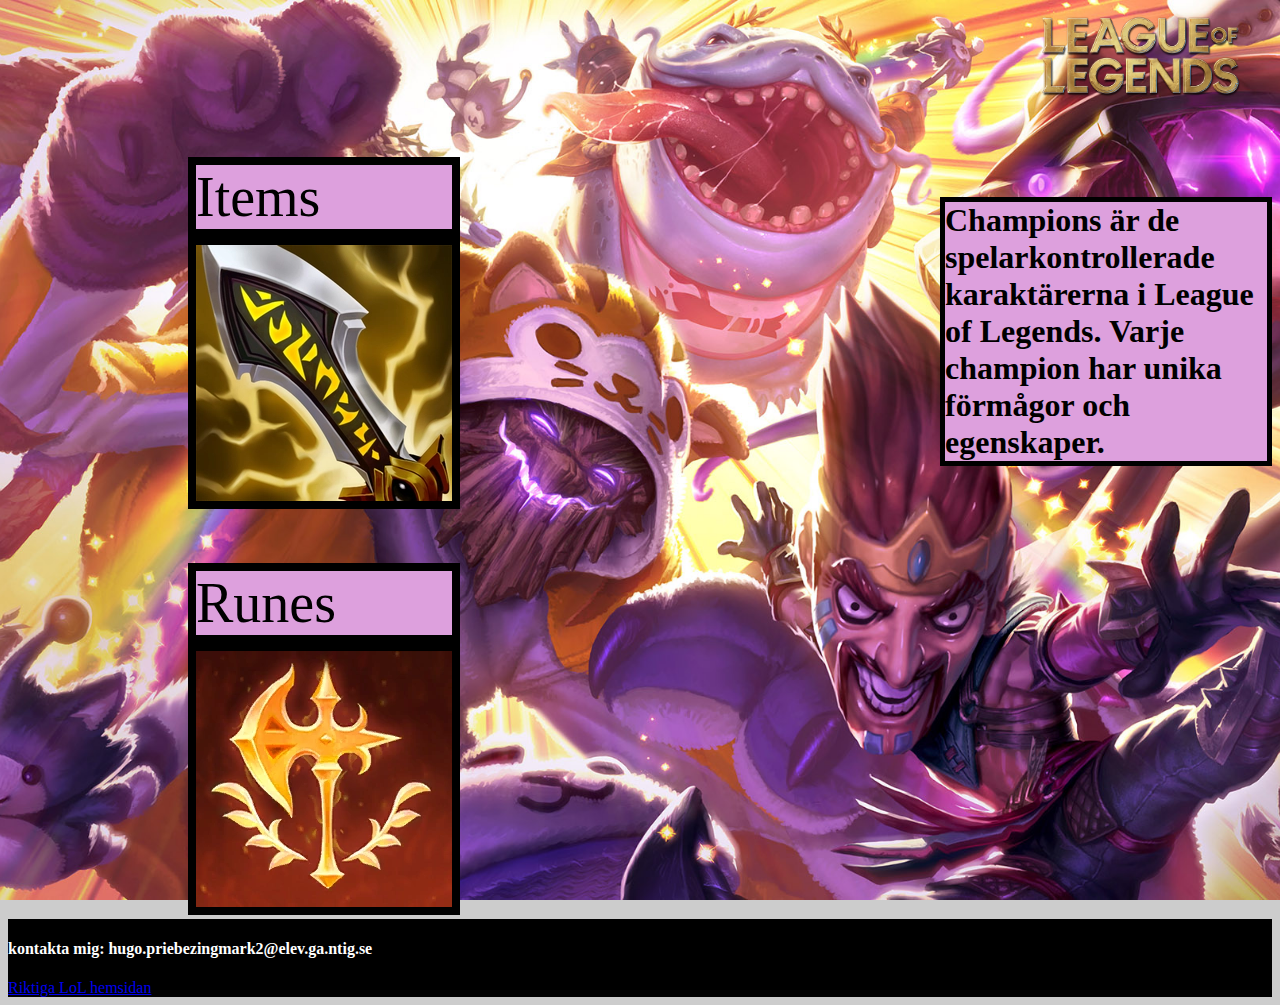
<file: Champions.html>
<!DOCTYPE html>
<html lang="en">
<head>
    <meta charset="UTF-8">
    <meta http-equiv="X-UA-Compatible" content="IE=edge">
    <meta name="viewport" content="width=device-width, initial-scale=1.0">
    <title>Champions</title>
    <link rel="stylesheet" href="/style.css">
</head>
<div class="home-champions2">
    <a class="home-champions" href="index.html"><img src="LeagueofLegends.png" alt="League of Legends" width="17%"></a>
</div>
<body class="body-champions">
    <main class="main-champions">
        <section>
            <a class="a-champions" href="items.html">Items</a>
            <a href="items.html"><img class="img-champions" src="IE.webp" alt="Infinity Edge"></a>
            <a class="a-champions" href="runes.html">Runes</a>
            <a href="runes.html"><img class="img-champions" src="Conqueror.webp" alt="Conqueror"></a>
        </section>
        <section>
            <h3 class="h3-champions">Champions är de spelarkontrollerade karaktärerna i League of Legends. Varje champion har unika förmågor och egenskaper.</h3>
        </section>
    </main>
</body>
<footer class="footer">
    <h4>kontakta mig: hugo.priebezingmark2@elev.ga.ntig.se</h4>
    <a class="a-footer" href="https://www.leagueoflegends.com/en-gb/">Riktiga LoL hemsidan</a>
</footer>
</html>
</file>
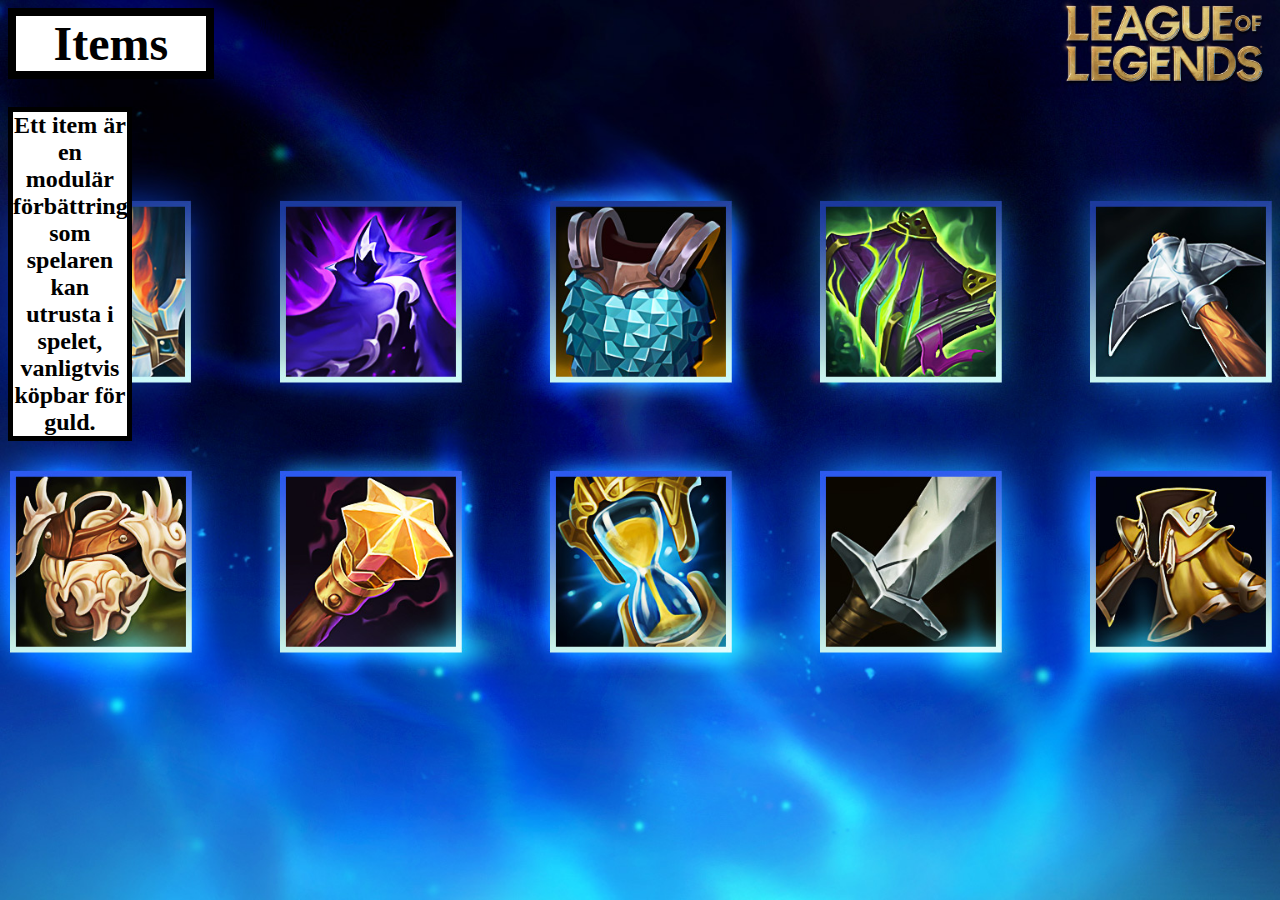
<file: items.html>
<!DOCTYPE html>
<html lang="en">
<head>
    <meta charset="UTF-8">
    <meta http-equiv="X-UA-Compatible" content="IE=edge">
    <meta name="viewport" content="width=device-width, initial-scale=1.0">
    <title>Items</title>
    <link rel="stylesheet" href="/style.css">
</head>
<body class="body-items">
    <h3 class="h3-items">Items</h3>
    <h2 class="h2-items">Ett item är en modulär förbättring som spelaren kan utrusta i spelet, vanligtvis köpbar för guld.</h2>
    <div class="home2">
        <a class="home" href="index.html"><img src="LeagueofLegends.png" alt="League of Legends" width="17%"></a>
    </div> 
</body>
</html>
</file>
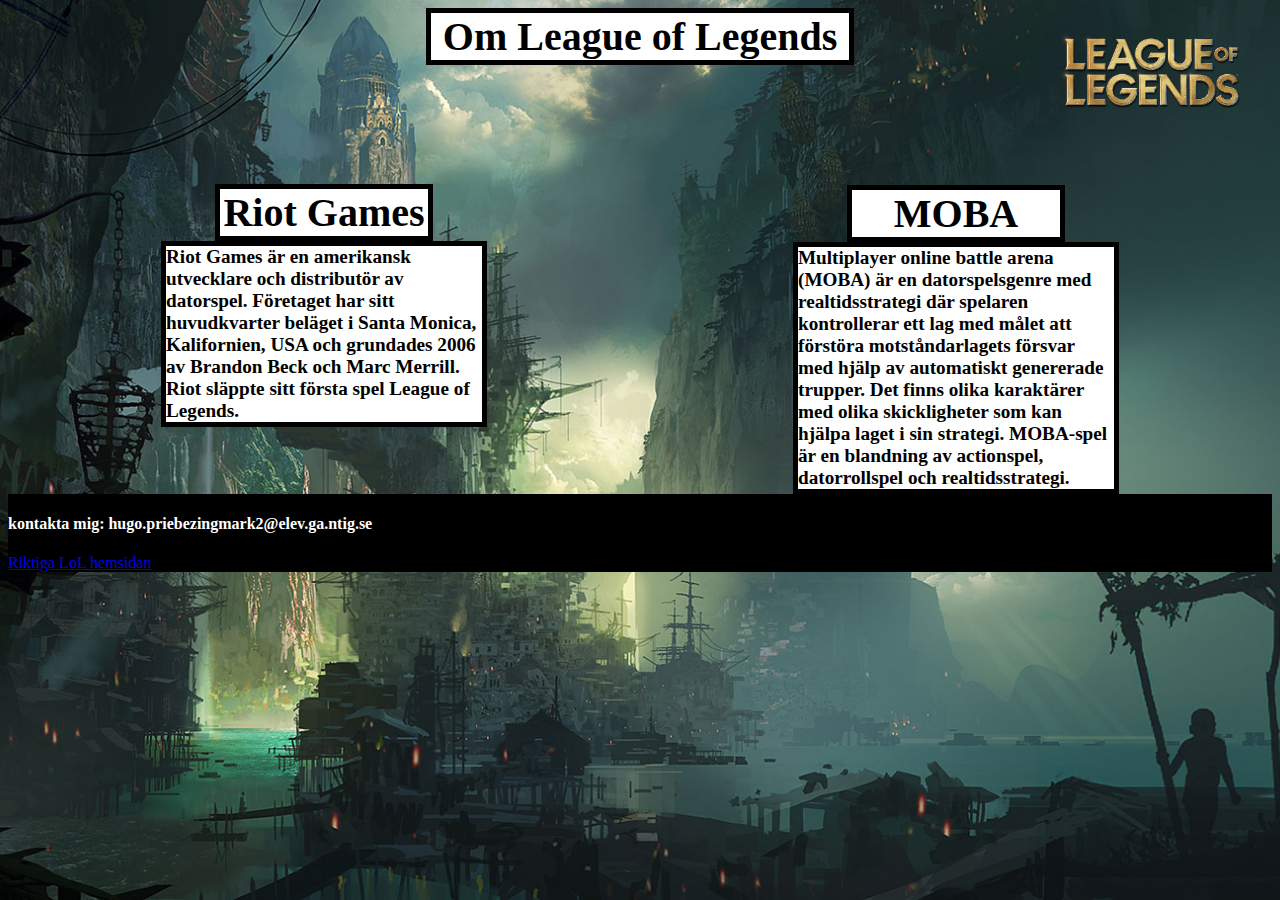
<file: omLeagueOfLegends.html>
<!DOCTYPE html>
<html lang="en">
<head>
    <meta charset="UTF-8">
    <meta http-equiv="X-UA-Compatible" content="IE=edge">
    <meta name="viewport" content="width=device-width, initial-scale=1.0">
    <title>Om League of Legends</title>
    <link rel="stylesheet" href="/style.css">
</head>
<body class="body-omLeagueOfLegends">
    <main>
        <div>
            <h1 class="h1-omLeagueOfLegends">Om League of Legends</h1>
        </div>
        <div class="home-omLeagueOfLegends2">
            <a class="home-omLeagueOfLegends" href="index.html"><img src="LeagueofLegends.png" alt="League of Legends" width= "15%"></a>
        </div> 
        <section class="section-omLeagueOfLegends">
            <div>
                <h1 class="h1-omLeagueOfLegends">Riot Games</h1>
                <h2>Riot Games är en amerikansk utvecklare och distributör av datorspel. Företaget har sitt huvudkvarter beläget i Santa Monica, Kalifornien, USA och grundades 2006 av Brandon Beck och Marc Merrill. Riot släppte sitt första spel League of Legends.</h2>
            </div>
            <div class="suuuper-small-margin">
                <h1 class="h1-omLeagueOfLegends">MOBA</h1>
                <h2>Multiplayer online battle arena (MOBA) är en datorspelsgenre med realtidsstrategi där spelaren kontrollerar ett lag med målet att förstöra motståndarlagets försvar med hjälp av automatiskt genererade trupper. Det finns olika karaktärer med olika skickligheter som kan hjälpa laget i sin strategi. MOBA-spel är en blandning av actionspel, datorrollspel och realtidsstrategi.</h2>
            </div>
        </section>
    </main>
</body>
<footer class="footer">
    <h4>kontakta mig: hugo.priebezingmark2@elev.ga.ntig.se</h4>
    <a class="a-footer" href="https://www.leagueoflegends.com/en-gb/">Riktiga LoL hemsidan</a>
</footer>
</html>
</file>
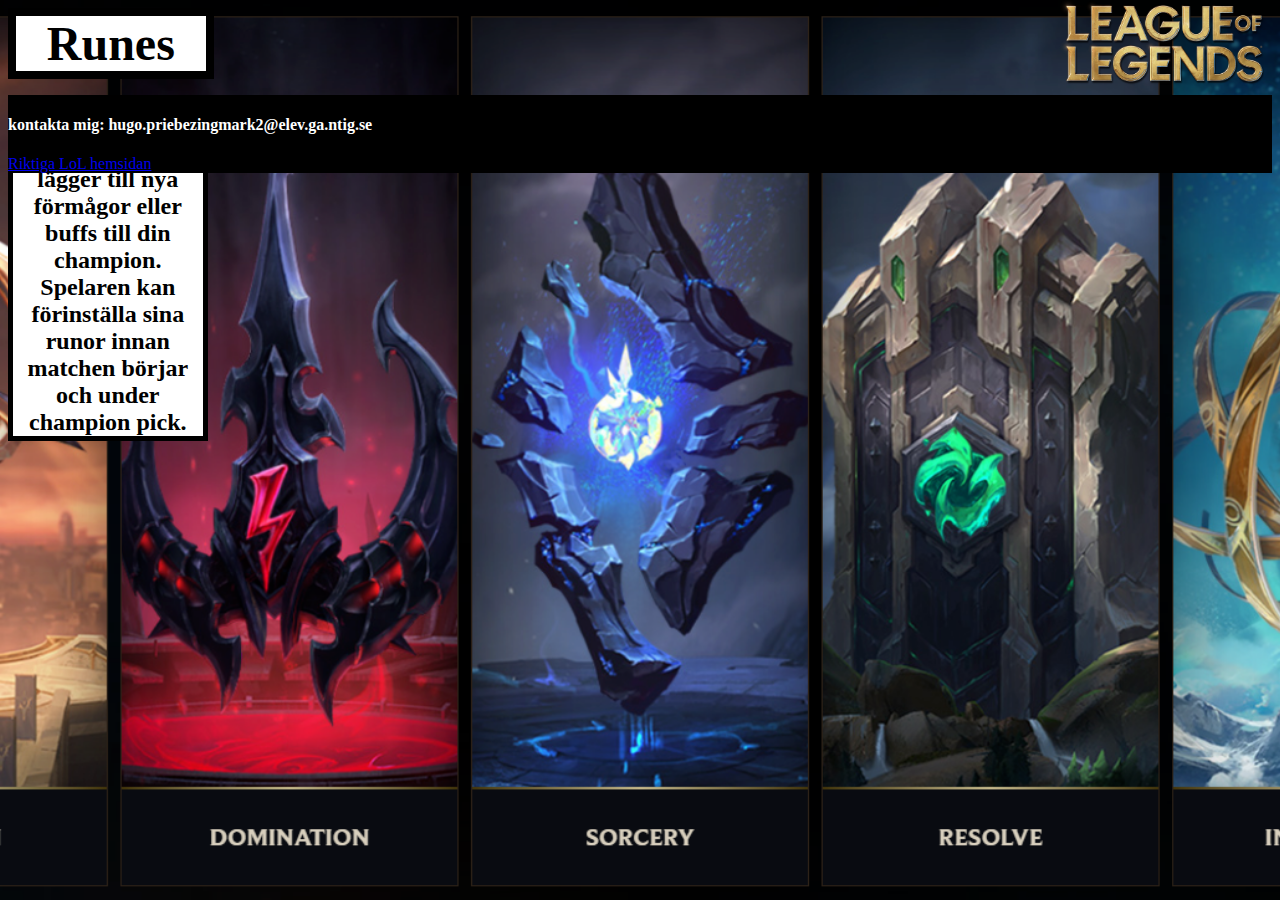
<file: runes.html>
<!DOCTYPE html>
<html lang="en">
<head>
    <meta charset="UTF-8">
    <meta http-equiv="X-UA-Compatible" content="IE=edge">
    <meta name="viewport" content="width=device-width, initial-scale=1.0">
    <title>Runes</title>
    <link rel="stylesheet" href="/style.css">
</head>
<body class="body-runes">
    <h3 class="h3-runes">Runes</h3>
    <h2 class="h2-runes">Runes är förbättringar som lägger till nya förmågor eller buffs till din champion. Spelaren kan förinställa sina runor innan matchen börjar och under champion pick.</h2>
    <div class="home2">
        <a class="home" href="index.html"><img src="LeagueofLegends.png" alt="League of Legends" width="17%"></a>
    </div> 
</body>
<footer class="footer">
    <h4>kontakta mig: hugo.priebezingmark2@elev.ga.ntig.se</h4>
    <a class="a-footer" href="https://www.leagueoflegends.com/en-gb/">Riktiga LoL hemsidan</a>
</footer>
</html>
</file>
<file: style.css>
.main-index{
    display: grid;
    grid-template-columns: 1fr 1fr;
    place-items: center;
}

.main-champions{
    display: grid;
    grid-template-columns: 1fr 1fr;
    place-items: center;
}

.body-index{
    background-image: url("YasuoxRiven.jpg");
    background-color: #cccccc;
    background-size: cover;
    background-position: center;
    background-repeat: no-repeat;
    background-attachment: fixed; 
}

.footer{
    display: grid;
    background-color: black;
    color: white;
    height: auto;
}

.body-omLeagueOfLegends{
    background-image: url("Bilgewater.jpg");
    background-color: #cccccc;
    background-size: cover;
    background-position: center;
    background-repeat: no-repeat;
    background-attachment: fixed; 
}

.body-champions{
    background-image: url("LeagueChamps.jpg");
    background-color: #cccccc;
    background-size: cover;
    background-position: center;
    background-repeat: no-repeat;
    background-attachment: fixed; 
}

.body-items{
    background-image: url("Items.jpg");
    background-color: #cccccc;
    background-size: cover;
    background-position: center;
    background-repeat: no-repeat;
    background-attachment: fixed; 
}

.body-runes{
    background-image: url("Runes.png");
    background-color: #cccccc;
    background-size: cover;
    background-position: center;
    background-repeat: no-repeat;
    background-attachment: fixed; 
}

.h3-items{
    font-size: 300%;
    width: 15%;
    margin-top: auto;
    text-align: center;
    background-color: white;
    border: 8px solid black;
}

.h2-items{
    font-size: 150%;
    width: 9%;
    margin-left: 0px;
    margin-top: -20px;
    text-align: center;
    background-color: white;
    border: 5px solid black;
}

.h3-champions{
    font-size: 200%;
    margin-left: 300px;
    margin-top: -50%;
    background-color: plum;
    border: 5px solid black;
}

.h3-runes{
    font-size: 300%;
    width: 15%;
    margin-top: auto;
    text-align: center;
    background-color: white;
    border: 8px solid black;
}

.h2-runes{
    font-size: 150%;
    width: 15%;
    margin-left: 0px;
    margin-top: -20px;
    text-align: center;
    background-color: white;
    border: 5px solid black;
}

.h1-omLeagueOfLegends{
    width: 33%;
    background-color: white;
    border: 5px solid black;
    margin: auto;
}

.home{
    margin-left: 83%;
}

.home2{
    margin-top: -445px; 
}

.home-omLeagueOfLegends{
    margin-left: 83%;
}

.home-omLeagueOfLegends2{
    margin-top: -35px;
}

.home-champions{
    margin-left: 1025px;
}

.home-champions2{
    margin-top: auto;
}

.section-omLeagueOfLegends{
    display: grid;
    grid-template-columns: 1fr 1fr;
    place-items: center;
}

.suuuper-small-margin{
    margin-top: 67px;
}

h1{
    font-size: 250%;
    text-align: center;
}

.a-champions{
    display: grid;
    font-size: 350%;
    margin-top: 50px;
    text-decoration: none;
    color: black;
    background-color: plum;
    border: 8px solid black;
}

.img-champions{
    border: 8px solid black;
}

.div-champions{
    background-color: plum;
    border: 5px solid black;
    font-size: 130%;
    width: 50%;
}

.huge-margin-bot{
    margin-bottom: 400px;
}

h2{
    font-size: 120%;
    width: 50%;
    margin: auto;
    background-color: white;
    border: 5px solid black;
}

.a-index{
    color: peru ;
    margin-top: 350px;
    text-decoration: none;
    font-size: 150%;
    background-color: white;
    border: 5px solid black;
}

.a2-index{
    color: mediumpurple;
    text-decoration: none;
    font-size: 250%;
    background-color: white;
    border: 5px solid black;
}

.a3-index{
    margin-top: 100px;
}

.centered{
    display: grid;
    place-items: center;
    text-align: center;   
}

.img-champions:hover{
    transition-duration: 0.5s;
    transform: scale(1.1);
}
</file>
